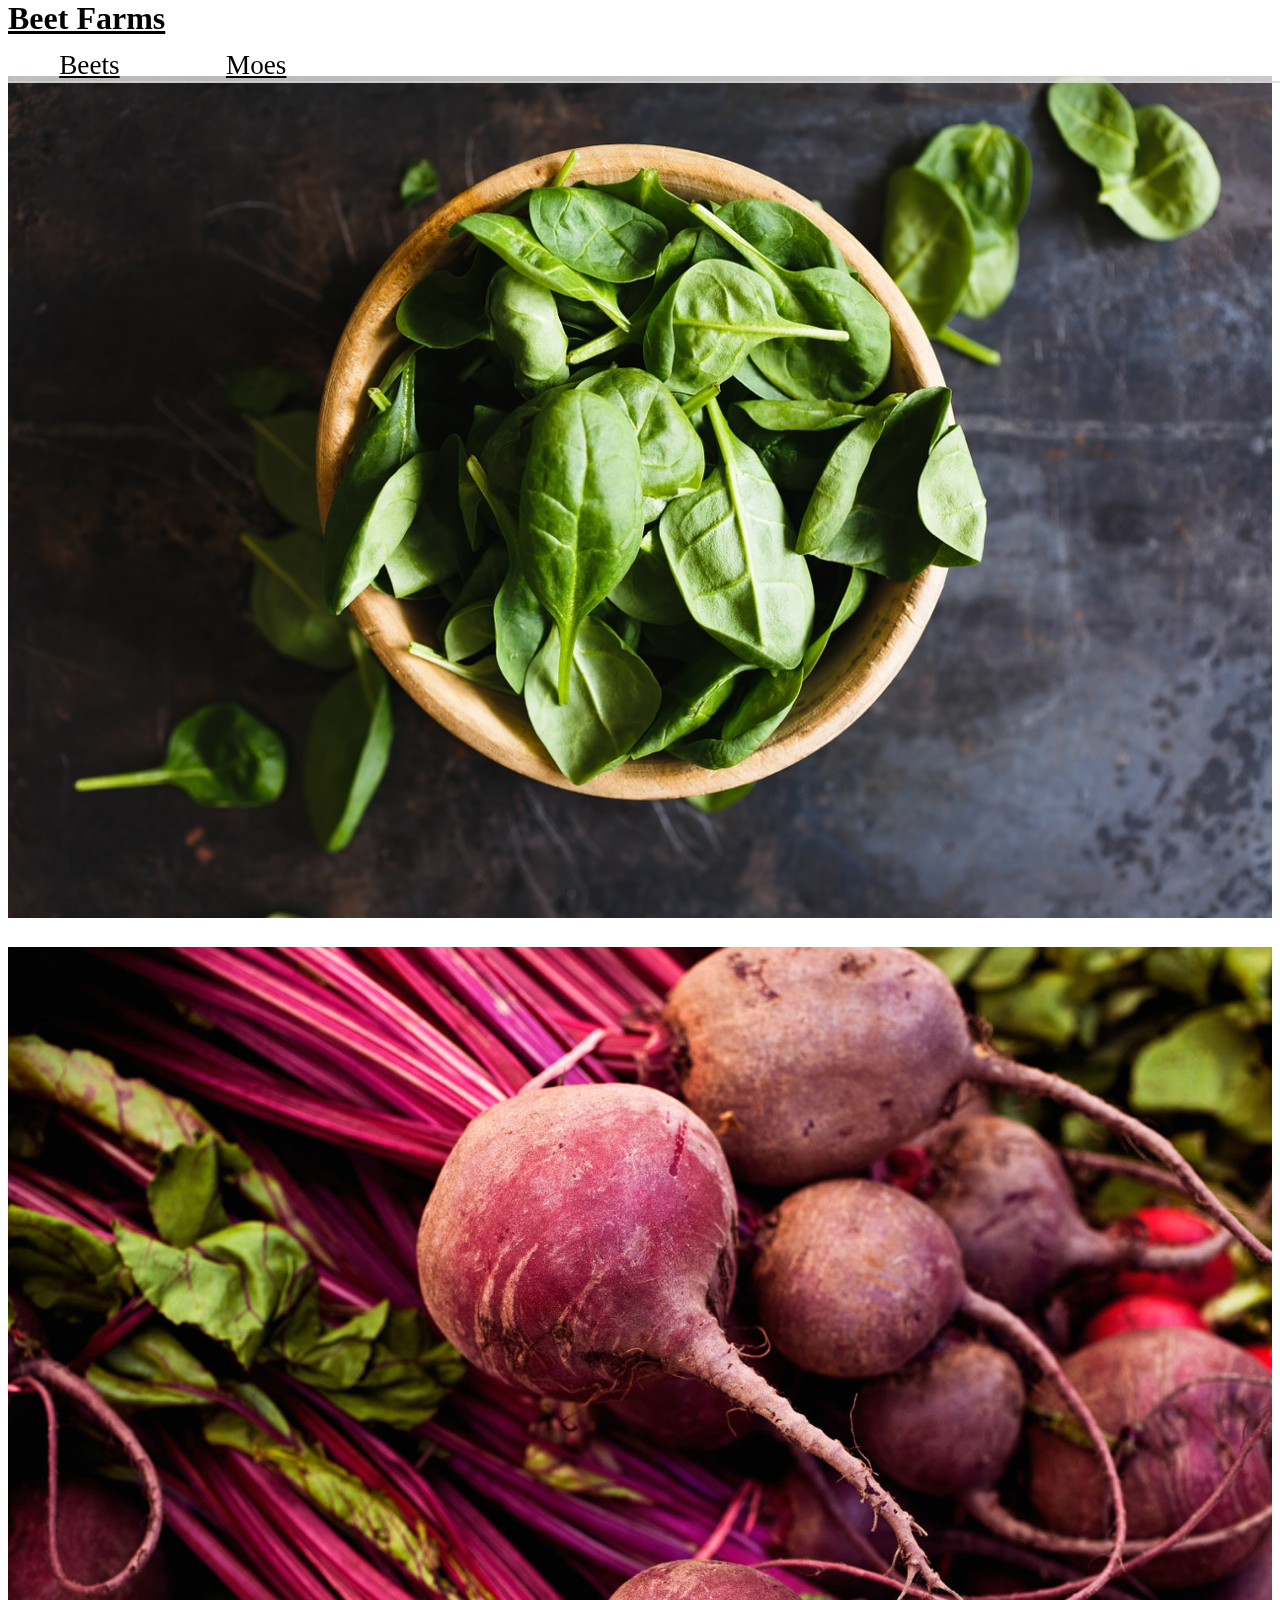
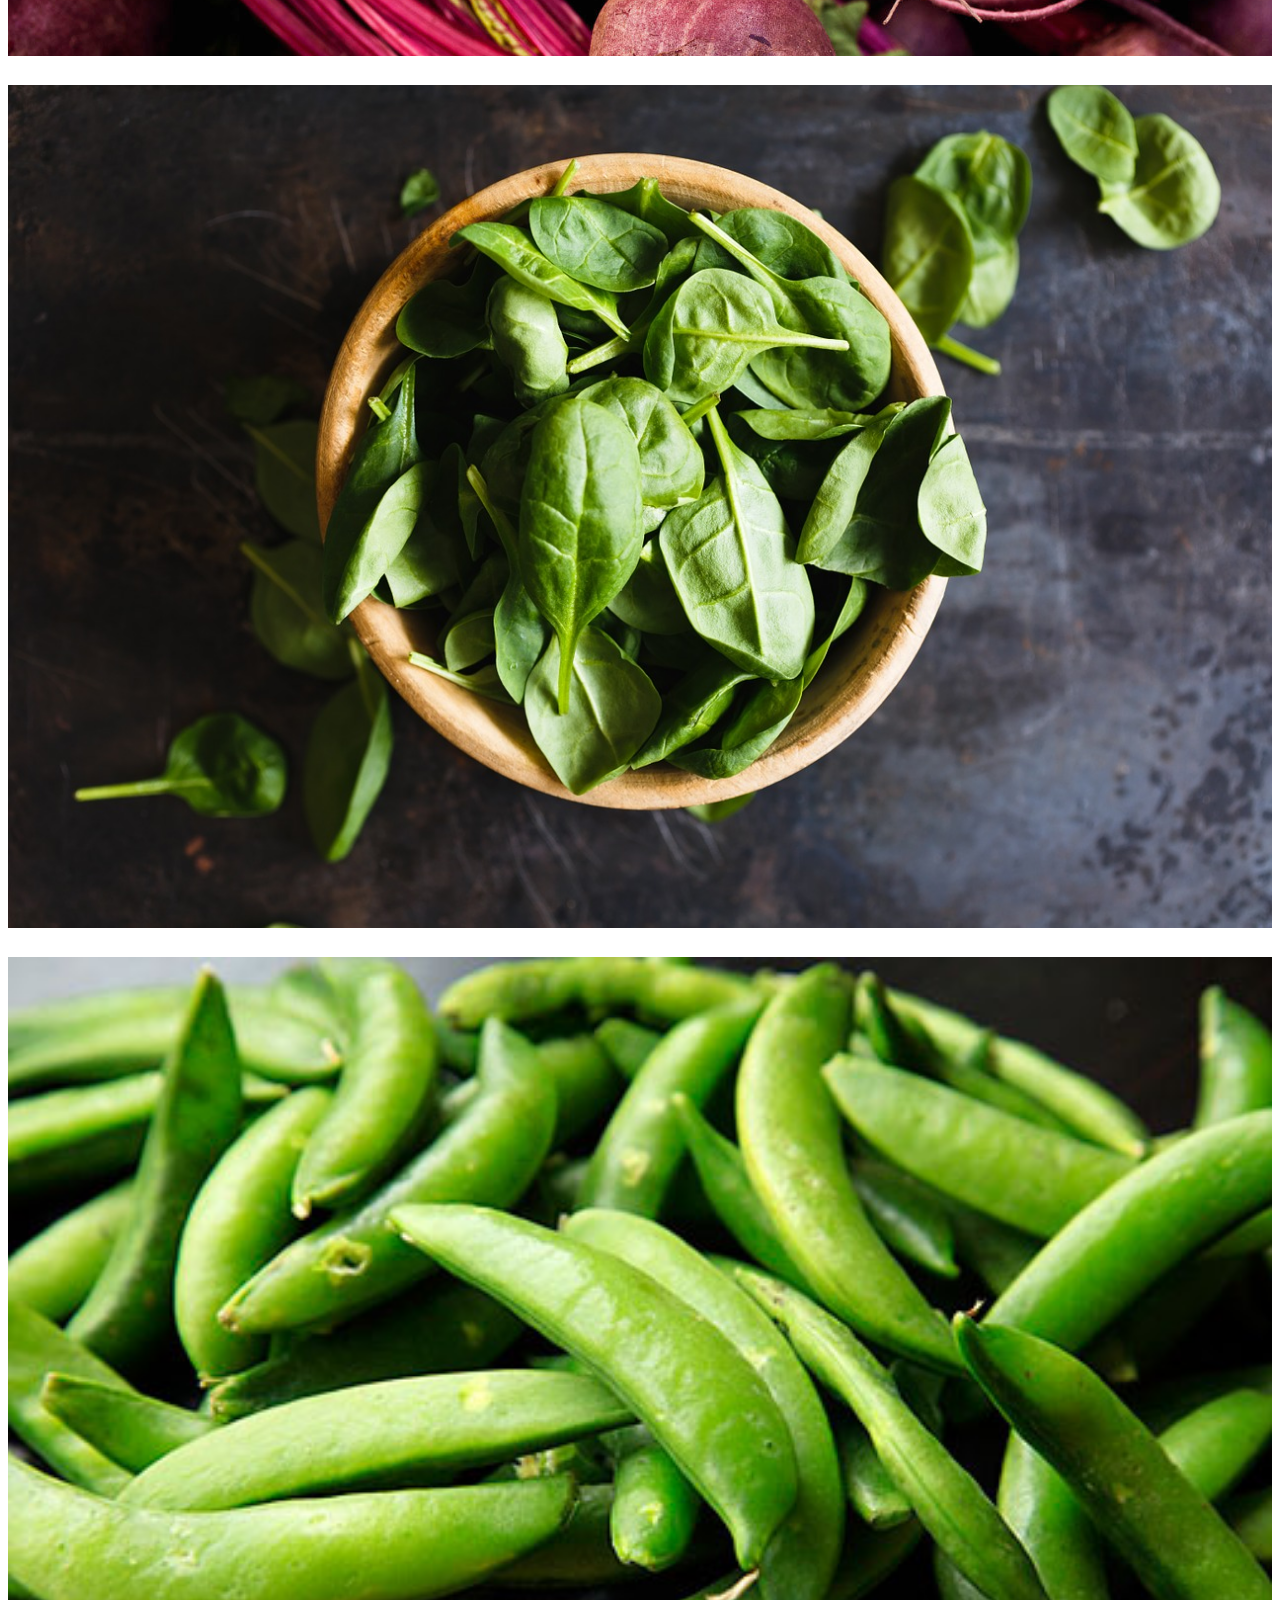
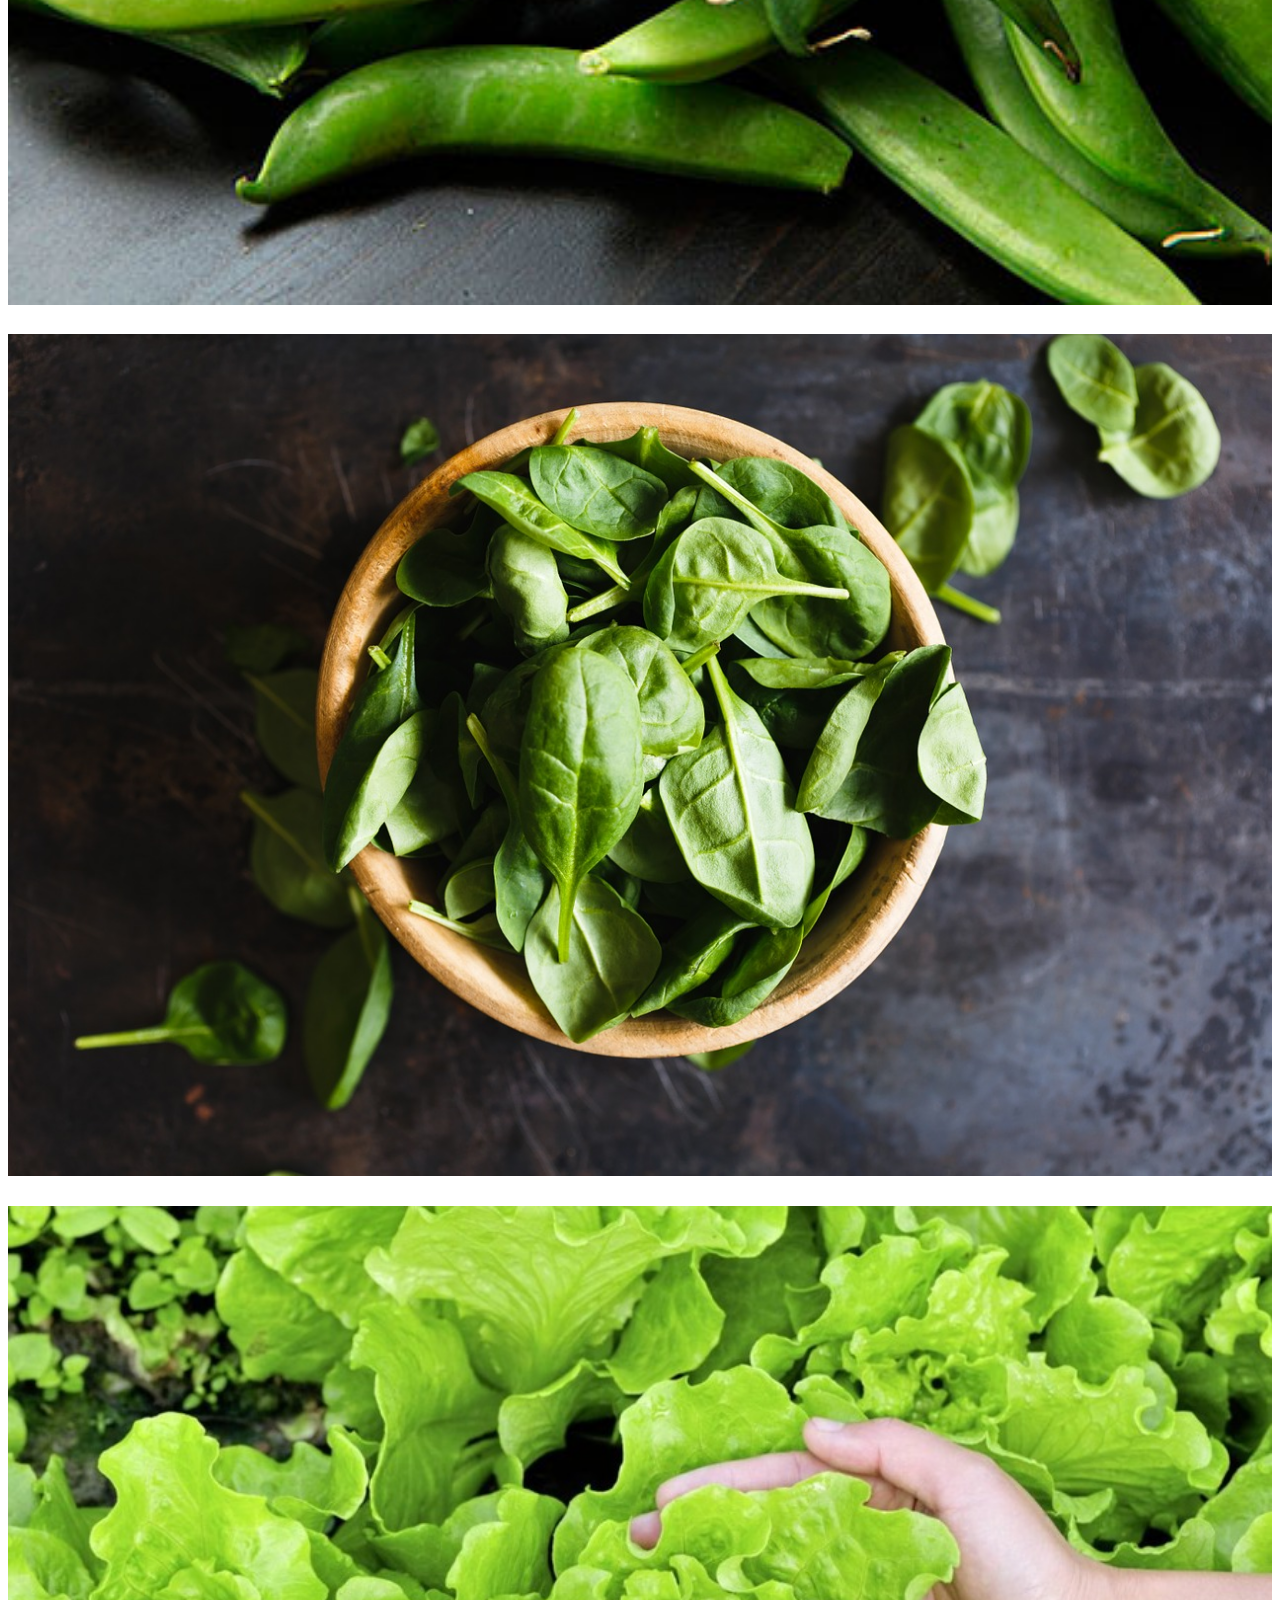
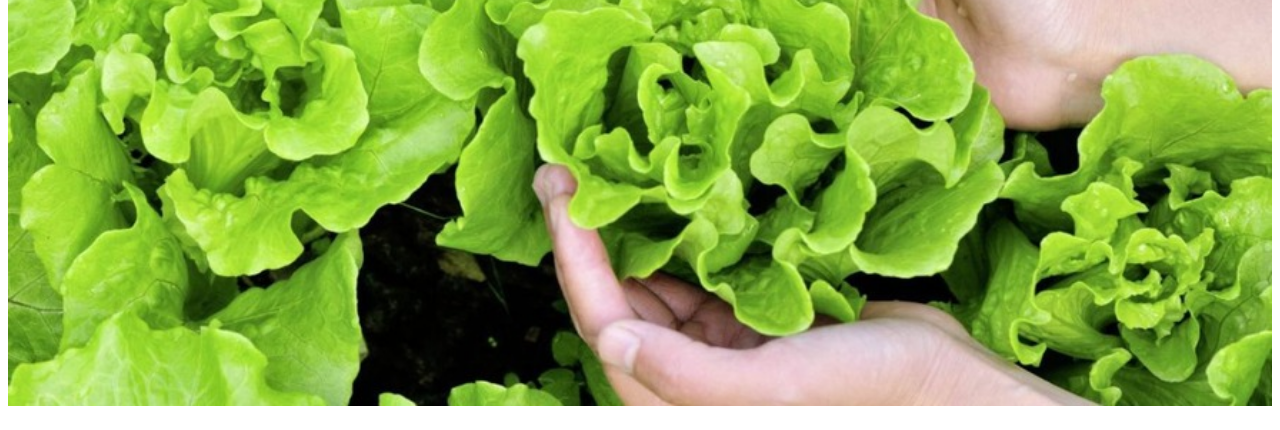
<file: bs-layout-site/index.html>
<!DOCTYPE html>
<html>
  <head>
    <link rel="stylesheet" type="text/css" href="css/main.css">
    <meta name="viewport" content="width=device-width, initial-scale=1">
    <meta charset="utf-8">
    <link rel="stylesheet" href="https://maxcdn.bootstrapcdn.com/bootstrap/4.0.0-beta.2/css/bootstrap.min.css" integrity="sha384-PsH8R72JQ3SOdhVi3uxftmaW6Vc51MKb0q5P2rRUpPvrszuE4W1povHYgTpBfshb" crossorigin="anonymous">

  </head>
  <body>
    <div class="container-fluid">
      <header class="row align-items-center"  id="main-nav">
        <h1 class="col-sm col-md-9 col-lg-10"><a href="#">Beet Farms</a></h1>
        <nav class="col-sm col-md-3 col-lg-2">
          <a href="#">Beets</a>
          <a href="#">Moes</a>
        </nav>
      </header> <!--End of main header-->
      <main class="row" id="main-content">
        <section class="col-sm-12 col-md-6 offset-md-6">
          <img src="imgs/top-view-plant.jpg" alt="some veggie photo" class="img-fluid">
        </section>
        <section class="col-sm-12 col-md-6">
          <img src="imgs/top-view-beets.jpg" alt="some veggie photo" class="img-fluid">
        </section>
        <section class="col-sm-12 col-md-6 offset-md-6">
          <img src="imgs/top-view-plant.jpg" alt="some veggie photo" class="img-fluid">
        </section>
        <section class="col-sm-12 col-md-6">
          <img src="imgs/top-view-peas.jpg" alt="some veggie photo" class="img-fluid">
        </section>
        <section class="col-sm-12 col-md-6 offset-md-6">
          <img src="imgs/top-view-plant.jpg" alt="some veggie photo" class="img-fluid">
        </section>
        <section class="col-sm-12 col-md-6">
          <img src="imgs/top-view-lettuce.jpg" alt="some veggie photo" class="img-fluid">
        </section>
      </main>  <!--End of main content-->
      <footer>
      </footer>
    </div> <!--End of main div container-->
  </body>
</html>
</file>
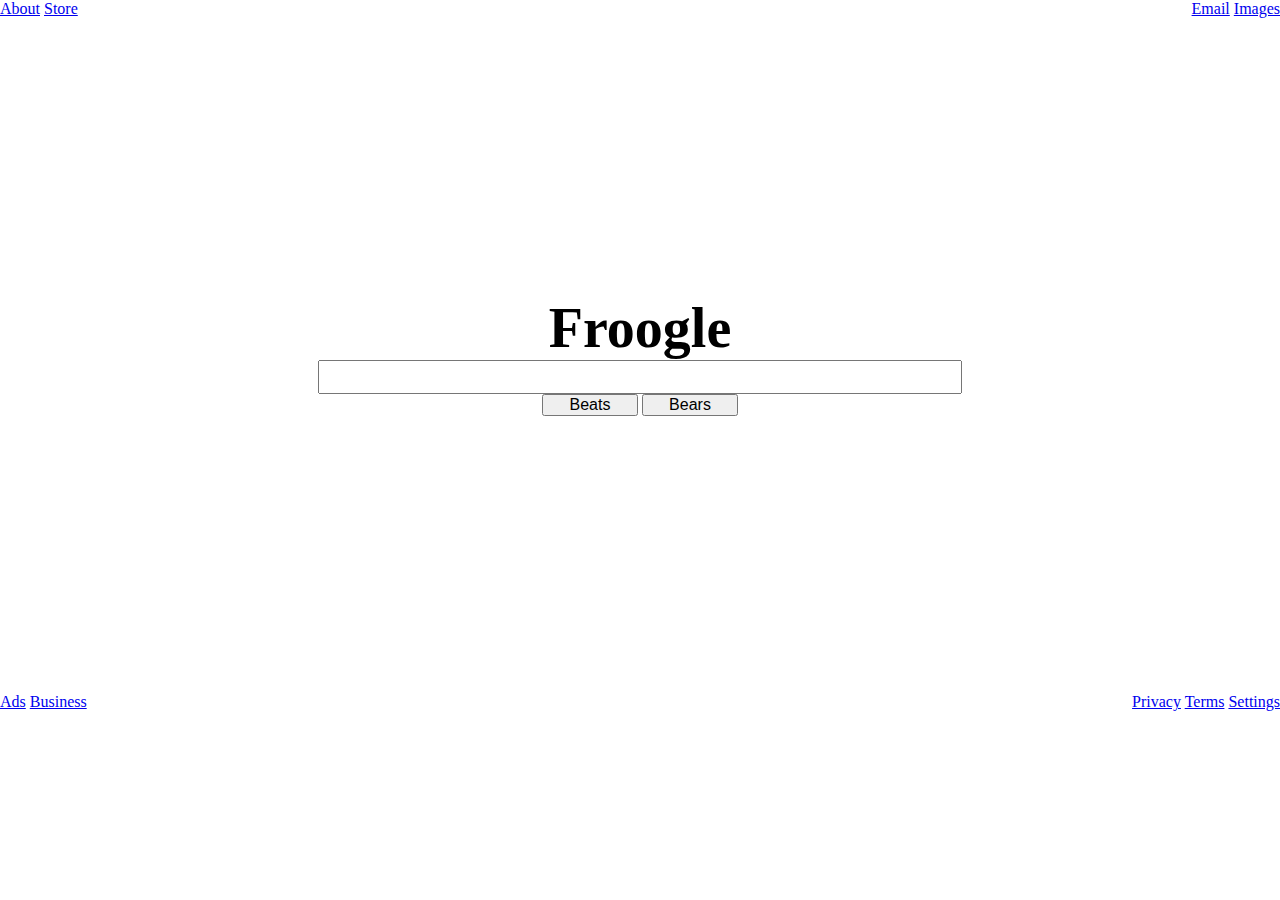
<file: css-grid-froogle/index.html>
<!DOCTYPE html>
<html>
  <head>
    <meta name="viewport" content="width=device-width, initial-scale=1">
    <meta charset="utf-8">
    <link rel="stylesheet" type="text/css" href="css/reset.css">
    <link rel="stylesheet" type="text/css" href="css/main.css">
  </head>
  <body>
    <div id="container">
      <header id="item-1">
        <nav>
          <a href="#">About</a>
          <a href="#">Store</a>
        </nav>
        <aside>
          <a href="#">Email</a>
          <a href="#">Images</a>
          <div id="fb-img"></div>
        </aside>
      </header>
      <main id="item-2">
        <h1>Froogle</h1>
        <input type="text">
        <form>
          <input type="button" value="Beats">
          <input type="button" value="Bears">
        </form>
      </main>
      <footer id="item-3">
        <section id="footer-l">
          <a href="#">Ads</a>
          <a href="#">Business</a>
        </section>
        <section id="footer-r">
          <a href="#">Privacy</a>
          <a href="#">Terms</a>
          <a href="#">Settings</a>
        </section>
      </footer>
    </div>
  </body>
</html>
</file>
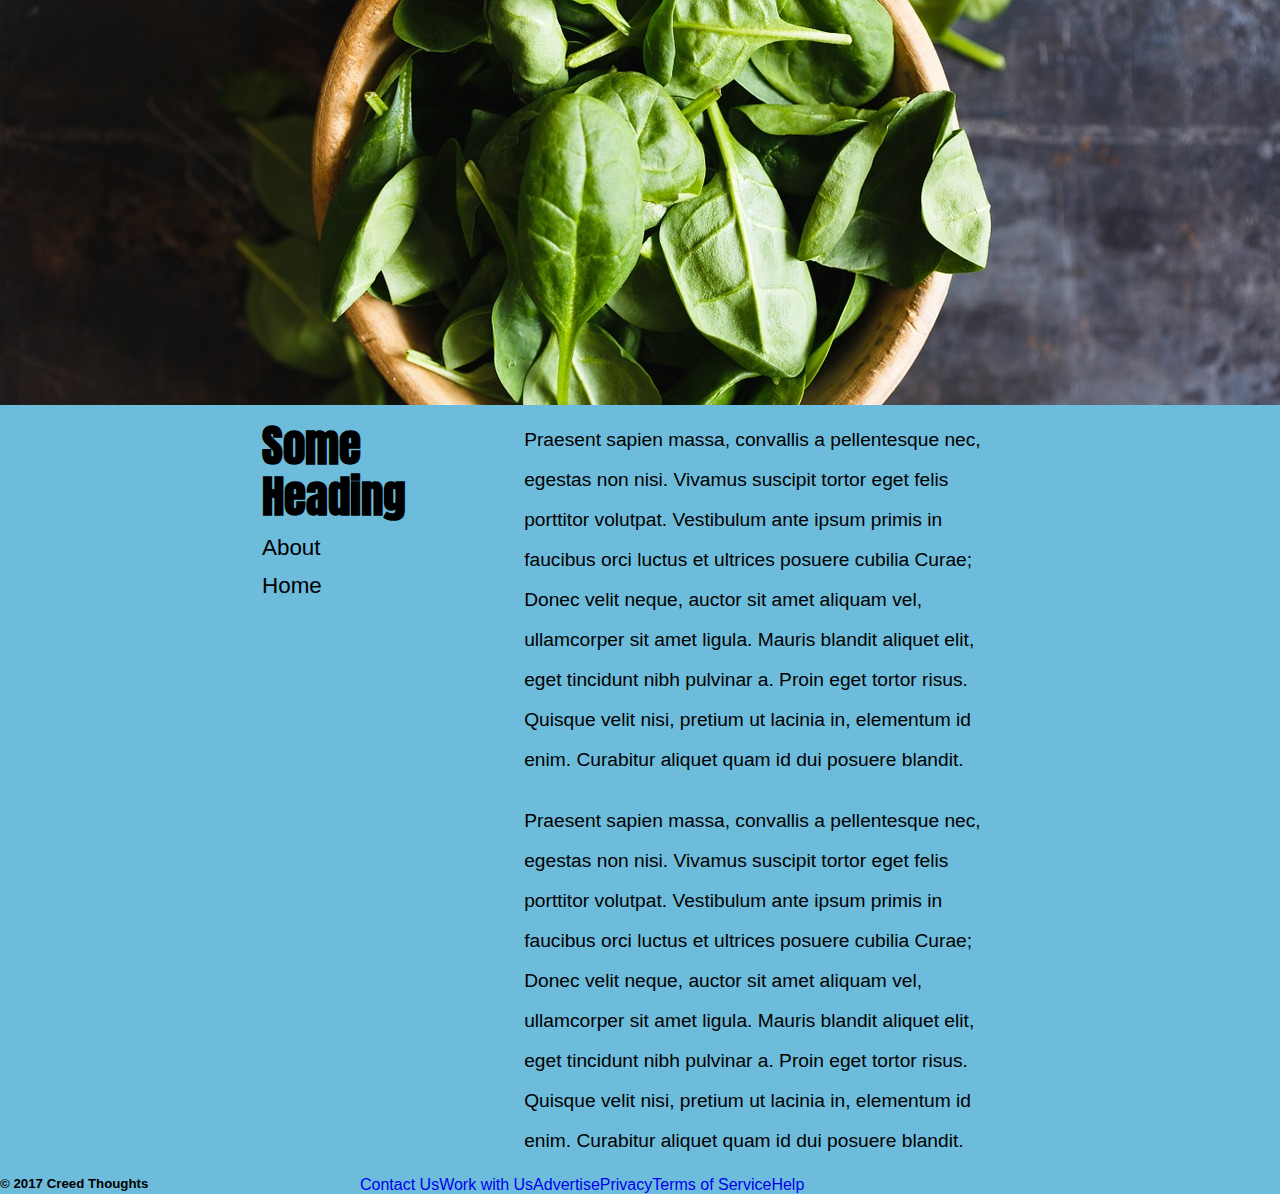
<file: css-grid-layout/index.html>
<!DOCTYPE html>
<html>
  <head>
    <title>CSS Grid Layout</title>
    <link rel="stylesheet" type="text/css" href="css/reset.css">
    <link rel="stylesheet" type="text/css" href="css/main.css">
    <meta charset="utf-8">
    <meta name="viewport" content="width=device-width, initial-scale=1">
    <link href="https://fonts.googleapis.com/css?family=Anton" rel="stylesheet">
  </head>
  <body>
    <div id="container">
      <header id="main-header">
        <h1>Some Heading</h1>
        <nav>
          <a href="#">About</a>
          <a href="#">Home</a>
        </nav>
      </header>
      <div id="hero-img"></div>
      <main id="main-content">
        <p>Praesent sapien massa, convallis a pellentesque nec, egestas non nisi. Vivamus suscipit tortor eget felis porttitor volutpat. Vestibulum ante ipsum primis in faucibus orci luctus et ultrices posuere cubilia Curae; Donec velit neque, auctor sit amet aliquam vel, ullamcorper sit amet ligula. Mauris blandit aliquet elit, eget tincidunt nibh pulvinar a. Proin eget tortor risus. Quisque velit nisi, pretium ut lacinia in, elementum id enim. Curabitur aliquet quam id dui posuere blandit.</p>
        <p>Praesent sapien massa, convallis a pellentesque nec, egestas non nisi. Vivamus suscipit tortor eget felis porttitor volutpat. Vestibulum ante ipsum primis in faucibus orci luctus et ultrices posuere cubilia Curae; Donec velit neque, auctor sit amet aliquam vel, ullamcorper sit amet ligula. Mauris blandit aliquet elit, eget tincidunt nibh pulvinar a. Proin eget tortor risus. Quisque velit nisi, pretium ut lacinia in, elementum id enim. Curabitur aliquet quam id dui posuere blandit.</p>
      </main>
      <footer id="footer">
        <h5 id="footer-title">&copy; 2017 Creed Thoughts</h5>
        <ul id="footer-list">
          <li><a href="#">Contact Us</a></li>
          <li><a href="#">Work with Us</a></li>
          <li><a href="#">Advertise</a></li>
          <li><a href="#">Privacy</a></li>
          <li><a href="#">Terms of Service</a></li>
          <li><a href="#">Help</a></li>
        </ul>
      </footer>
    </div>
  </body>
</html>
</file>
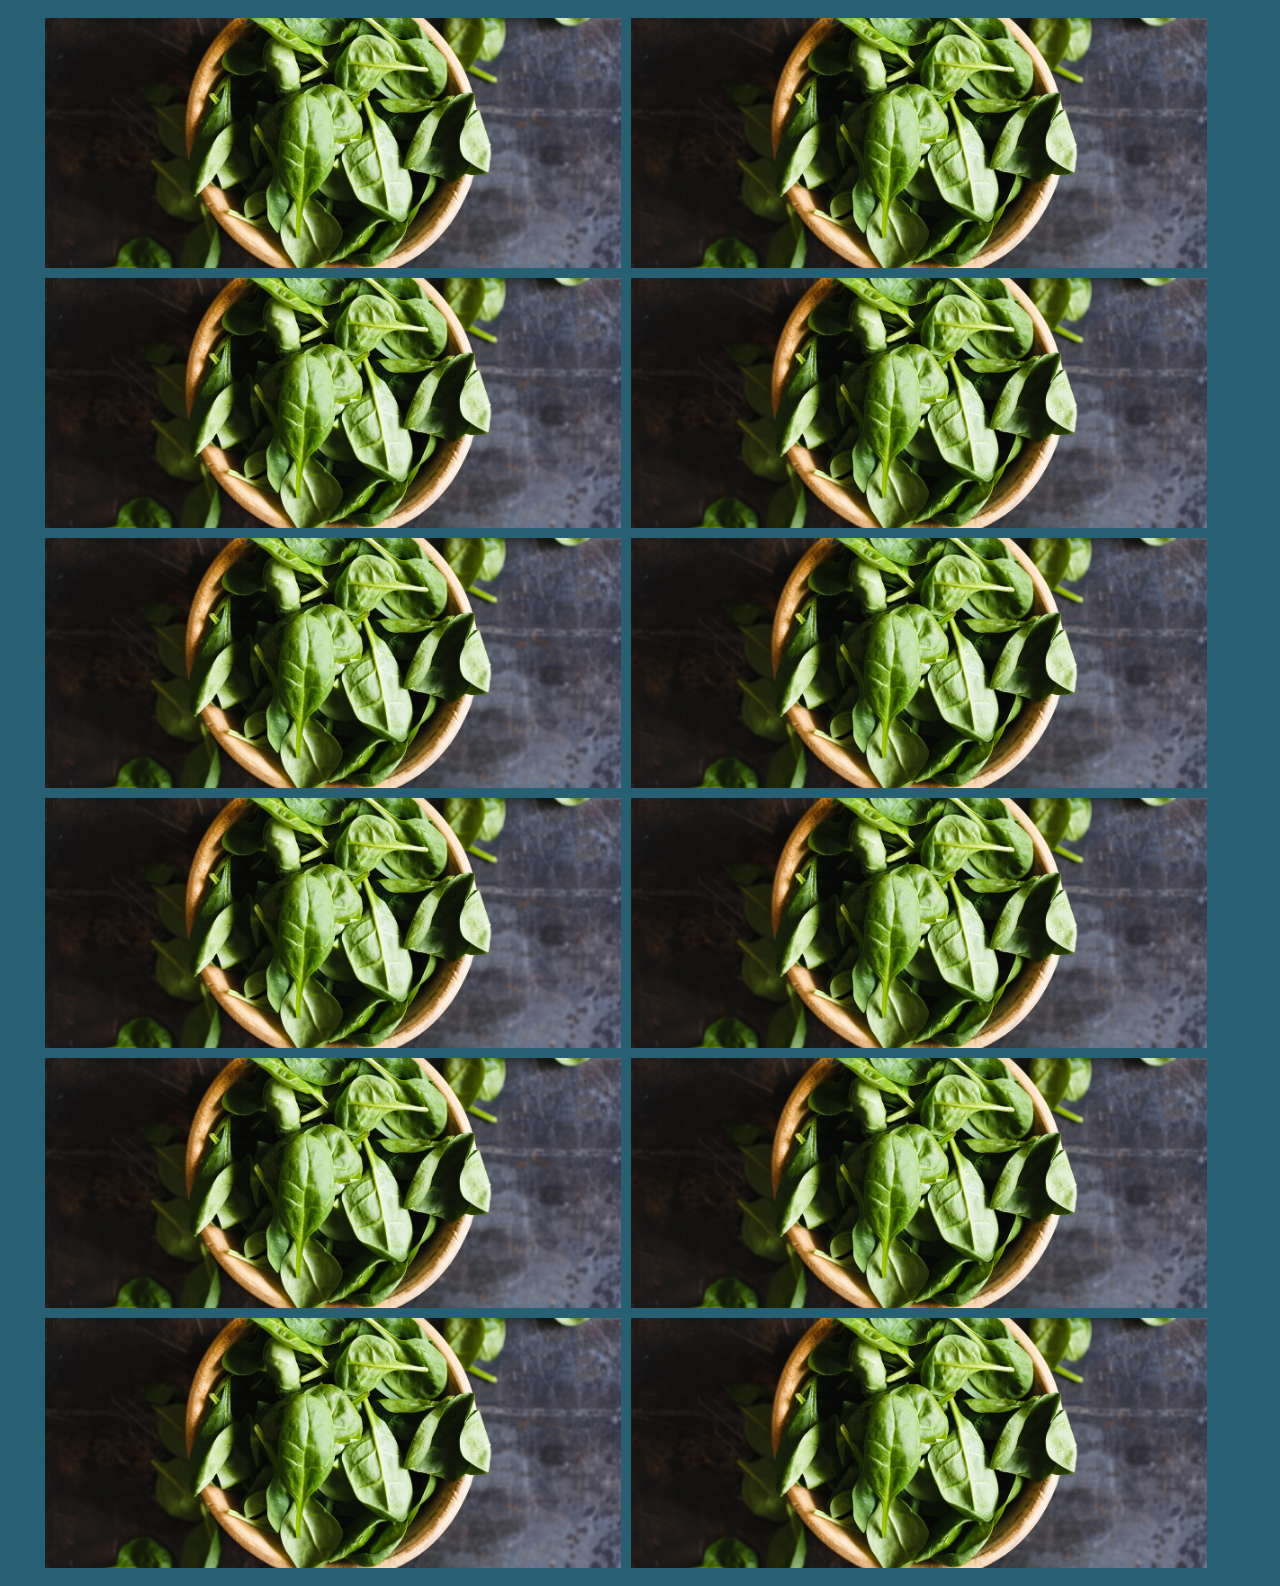
<file: image-gallery/index.html>
<!DOCTYPE html>
<html>
  <head>
    <link rel="stylesheet" type="text/css" href="css/reset.css">
    <link rel="stylesheet" type="text/css" href="css/main.css">
    <meta name="viewport" content="width=device-width, initial-scale=1">
  </head>
  <meta charset="utf-8">
  <body>
    <div id="main-container">
      <div class="box">
        <div class="inner-box"></div>
      </div>
      <div class="box">
        <div class="inner-box"></div>
      </div>
      <div class="box">
        <div class="inner-box"></div>
      </div>
      <div class="box">
        <div class="inner-box"></div>
      </div>
      <div class="box">
        <div class="inner-box"></div>
      </div>
      <div class="box">
        <div class="inner-box"></div>
      </div>
      <div class="box">
        <div class="inner-box"></div>
      </div>
      <div class="box">
        <div class="inner-box"></div>
      </div>
      <div class="box">
        <div class="inner-box"></div>
      </div>
      <div class="box">
        <div class="inner-box"></div>
      </div>
      <div class="box">
        <div class="inner-box"></div>
      </div>
      <div class="box">
        <div class="inner-box"></div>
      </div>
    </div>
  </body>
</html>
</file>
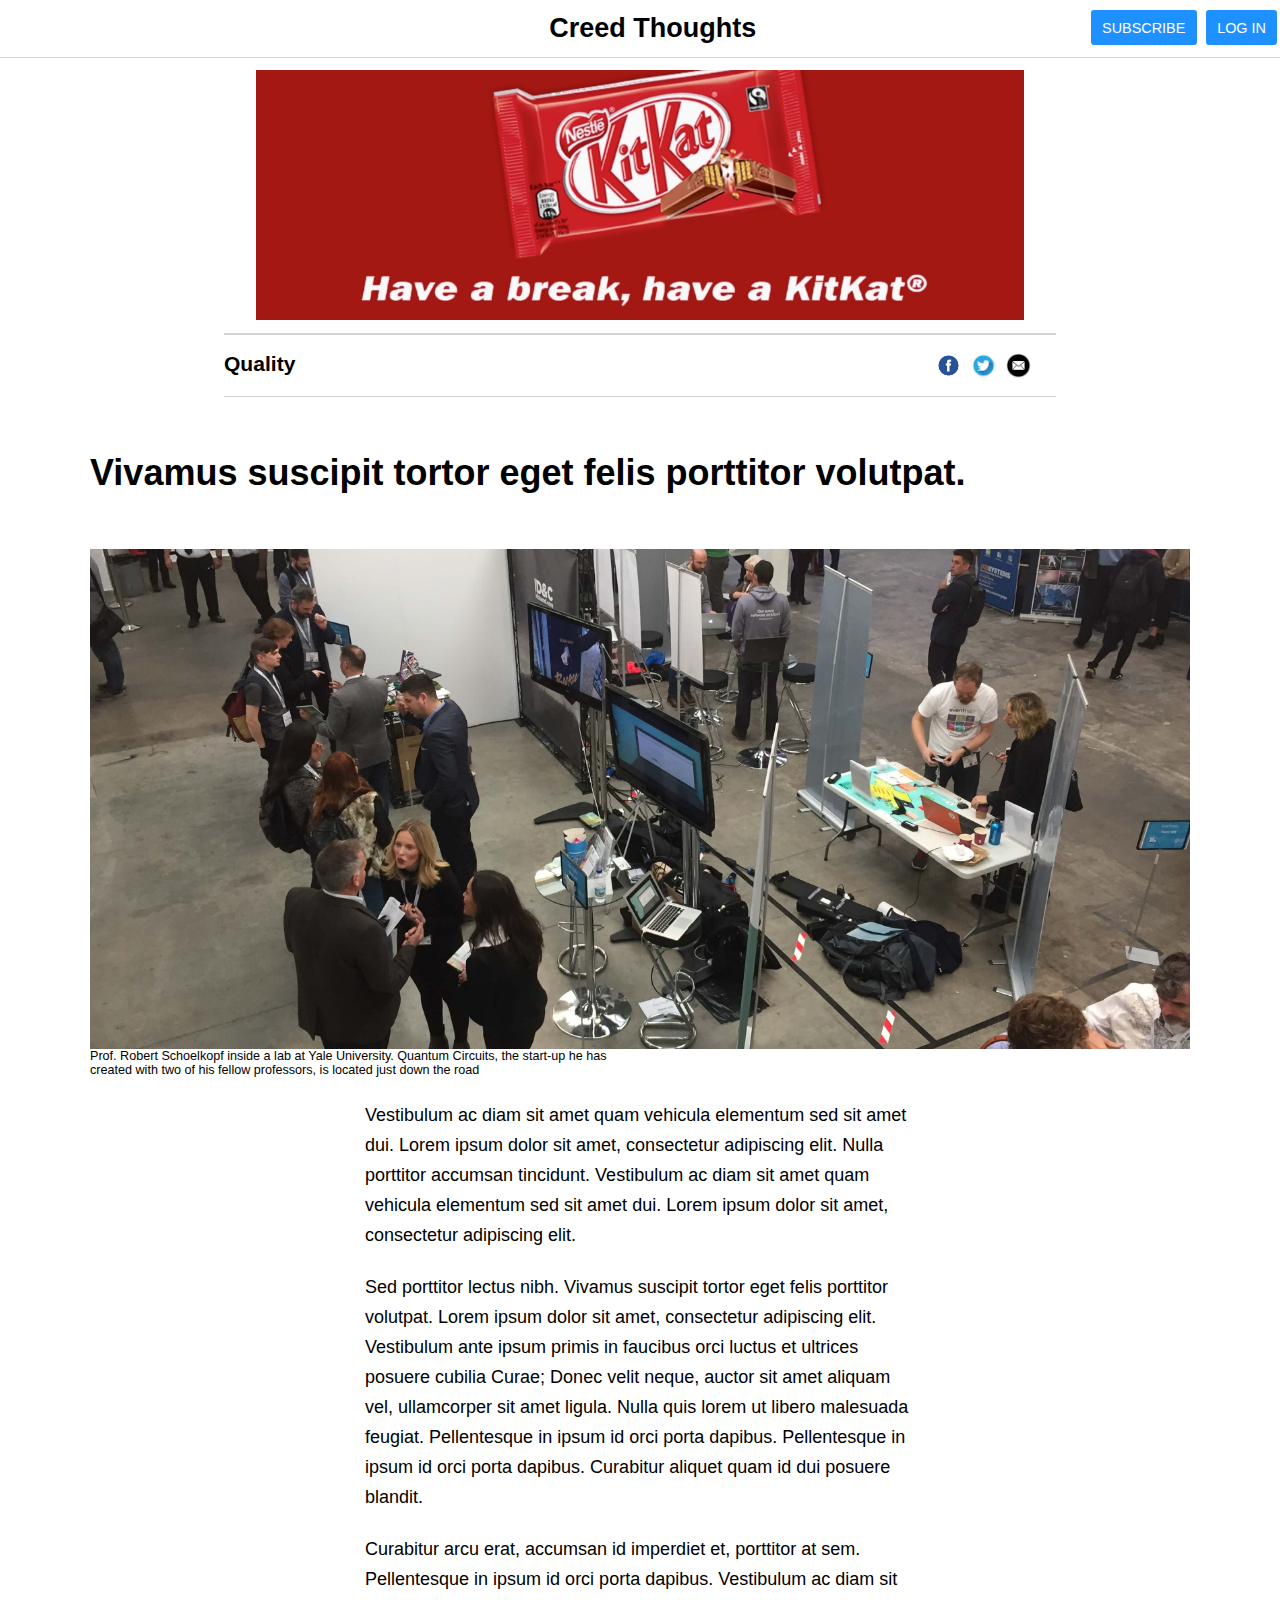
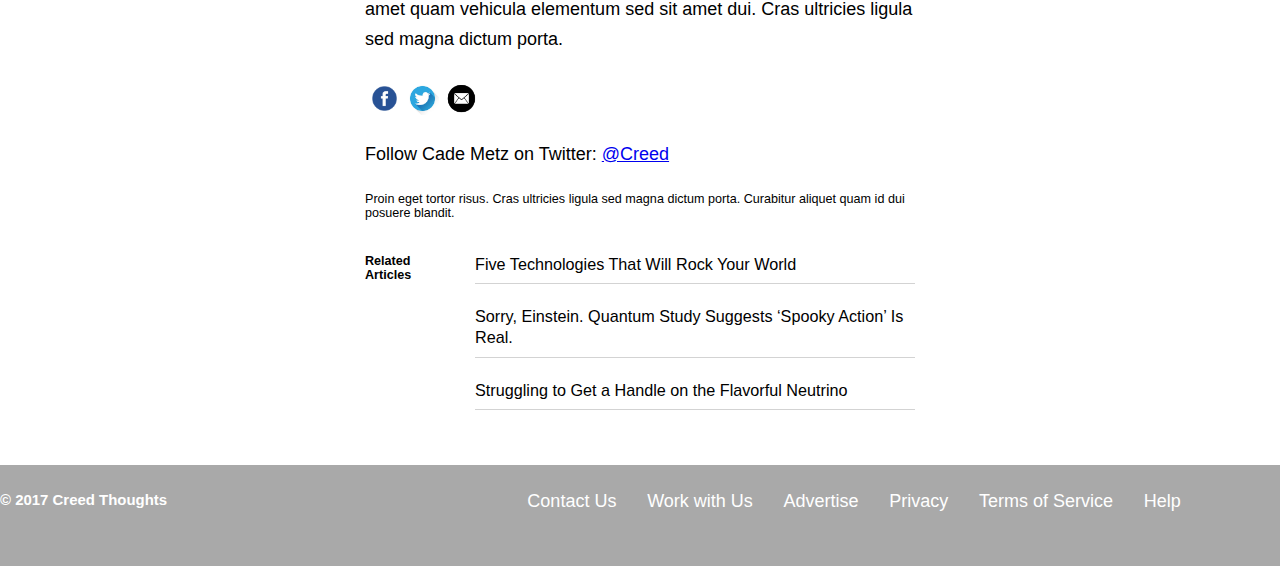
<file: news-article/index.html>
<!DOCTYPE html>
<html>
  <head>
    <link rel="stylesheet" type="text/css" href="css/reset.css">
    <link rel="stylesheet" type="text/css" href="css/main.css">
    <meta name="viewport" content="width=device-widith, initial-scale=1">
  </head>
  <meta charset="utf-8">
  <body>
    <div id="main-container">
      <header>
        <section id="main-header">
          <h2 id="header-title">Creed Thoughts</h2>
          <nav id="header-nav">
            <a href="http://www.github.com">Subscribe</a>
            <a href="http://www.nycda.com">Log In</a>
          </nav>
        </section>
        <section id="top-ad">
          <div id="ad-img"></div>
        </section>
        <section id="sub-header">
          <h3 id="sub-header-title">Quality</h3>
          <ul id="sub-header-social">
            <li><a href="http://www.facebook.com"><div class="fb-img"></div></a></li>
            <li><a href="http://www.twitter.com"><div class="tw-img"></div></a></li>
            <li><a href="http://www.gmail.com"><div class="em-img"></div></a></li>
          </ul>
        </section>
      </header> <!-- End of Header -->
      <main>
        <section id="main-content">
          <article>
            <h1 id="article-title">Vivamus suscipit tortor eget felis porttitor volutpat.</h1>
            <div id="article-img"></div>
            <h5 id="by-line">Prof. Robert Schoelkopf inside a lab at Yale University. Quantum Circuits, the start-up he has created with two of his fellow professors, is located just down the road</h5>
            <p id="article-content">Vestibulum ac diam sit amet quam vehicula elementum sed sit amet dui. Lorem ipsum dolor sit amet, consectetur adipiscing elit. Nulla porttitor accumsan tincidunt. Vestibulum ac diam sit amet quam vehicula elementum sed sit amet dui. Lorem ipsum dolor sit amet, consectetur adipiscing elit.</p>
            <p id="article-content">Sed porttitor lectus nibh. Vivamus suscipit tortor eget felis porttitor volutpat. Lorem ipsum dolor sit amet, consectetur adipiscing elit. Vestibulum ante ipsum primis in faucibus orci luctus et ultrices posuere cubilia Curae; Donec velit neque, auctor sit amet aliquam vel, ullamcorper sit amet ligula. Nulla quis lorem ut libero malesuada feugiat. Pellentesque in ipsum id orci porta dapibus. Pellentesque in ipsum id orci porta dapibus. Curabitur aliquet quam id dui posuere blandit.</p>
            <p id="article-content">Curabitur arcu erat, accumsan id imperdiet et, porttitor at sem. Pellentesque in ipsum id orci porta dapibus. Vestibulum ac diam sit amet quam vehicula elementum sed sit amet dui. Cras ultricies ligula sed magna dictum porta.</p>
          </article>
        </section>
        <section id="extra-content">
          <div id="writer-info">
            <ul id="writer-social">
              <li><a href="http://www.facebook.com"><div class="fb-img"></div></a></li>
              <li><a href="http://www.twitter.com"><div class="tw-img"></div></a></li>
              <li><a href="http://www.gmail.com"><div class="em-img"></div></a></li>
            </ul>
            <h4 id="writer-title">Follow Cade Metz on Twitter:
              <a href="https://twitter.com/theoffice_creed?lang=en" target="_blank">
                @Creed
              </a>
            </h4>
            <p id="writer-content">Proin eget tortor risus. Cras ultricies ligula sed magna dictum porta. Curabitur aliquet quam id dui posuere blandit.</p>
          </div>
          <div id="related-articles">
            <h4 id="related-title">Related Articles</h4>
            <ul id="related-list">
              <li>
                <a href="https://www.nytimes.com/2017/11/13/business/dealbook/five-technologies-that-will-rock-your-world.html?action=click&module=RelatedCoverage&pgtype=Article&region=Footer&contentCollection=Related">
                  Five Technologies That Will Rock Your World
                </a>
              </li>
              <li>
                <a href="https://www.nytimes.com/2015/10/22/science/quantum-theory-experiment-said-to-prove-spooky-interactions.html?action=click&module=RelatedCoverage&pgtype=Article&region=Footer&contentCollection=Related">
                  Sorry, Einstein. Quantum Study Suggests ‘Spooky Action’ Is Real.
                </a>
              </li>
              <li>
                <a href="https://www.nytimes.com/2015/10/20/science/struggling-to-get-a-handle-on-the-flavorful-neutrino.html?action=click&module=RelatedCoverage&pgtype=Article&region=Footer&contentCollection=Related">
                  Struggling to Get a Handle on the Flavorful Neutrino
                </a>
              </li>
            </ul>
          </div>
        </section>
      </main> <!-- End of Main -->
      <footer>
        <section id="main-footer">
            <h5>&copy; 2017 Creed Thoughts</h5>
            <ul id="footer-list">
              <li><a href="#">Contact Us</a></li>
              <li><a href="#">Work with Us</a></li>
              <li><a href="#">Advertise</a></li>
              <li><a href="#">Privacy</a></li>
              <li><a href="#">Terms of Service</a></li>
              <li><a href="#">Help</a></li>
            </ul>
        </section>
      </footer> <!-- End of Footer -->
    </div>
  </body>
</html>
</file>
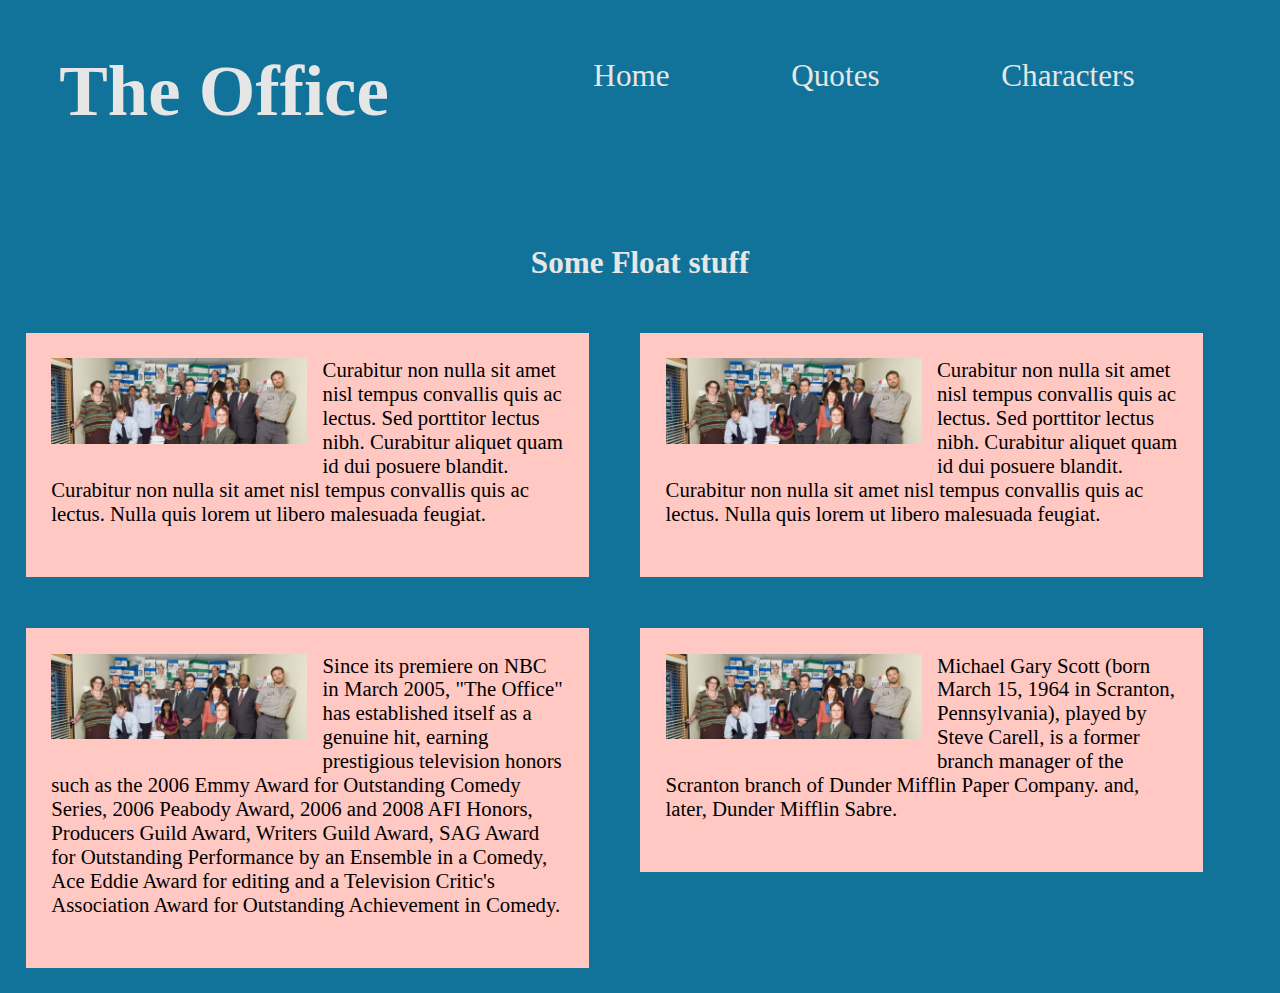
<file: office-dummy-site/index.html>
<!DOCTYPE html>
<html>
  <head>
    <link rel="stylesheet" type="text/css" href="css/main.css">
    <link rel="stylesheet" type="text/css" href="css/reset.css">
    <meta name="viewport" content="width=device-width, initial-scale=1">
  </head>
  <meta charset = "utf-8">
  <body>
  <header class="header-sec">
    <h1 class="main-head">The Office</h1>
    <nav class="main-nav">
      <a href="">Home</a>
      <a href="">Quotes</a>
      <a href="">Characters</a>
    </nav>
  </header>
  <main class="main-sec">
    <h2 class="float-head">Some Float stuff</h2>
    <article class="float-sec">
      <img class="float-img" src="img/the-office.jpeg" alt="The cast of The Office"/>
      <p class="float-txt">Curabitur non nulla sit amet nisl tempus convallis quis ac lectus. Sed porttitor lectus nibh. Curabitur aliquet quam id dui posuere blandit. Curabitur non nulla sit amet nisl tempus convallis quis ac lectus. Nulla quis lorem ut libero malesuada feugiat.</p>
    </article>
    <article class="float-sec">
      <img class="float-img" src="img/the-office.jpeg" alt="The cast of The Office"/>
      <p class="float-txt">Curabitur non nulla sit amet nisl tempus convallis quis ac lectus. Sed porttitor lectus nibh. Curabitur aliquet quam id dui posuere blandit. Curabitur non nulla sit amet nisl tempus convallis quis ac lectus. Nulla quis lorem ut libero malesuada feugiat.</p>
    </article>
    <article class="float-sec">
      <img class="float-img" src="img/the-office.jpeg" alt="The case of The Office"/>
      <p class="float-txt">Since its premiere on NBC in March 2005, "The Office" has established itself as a genuine hit, earning prestigious television honors such as the 2006 Emmy Award for Outstanding Comedy Series, 2006 Peabody Award, 2006 and 2008 AFI Honors, Producers Guild Award, Writers Guild Award, SAG Award for Outstanding Performance by an Ensemble in a Comedy, Ace Eddie Award for editing and a Television Critic's Association Award for Outstanding Achievement in Comedy.</p>
    </article>
    <article class="float-sec">
      <img class="float-img" src="img/the-office.jpeg" alt="The case of The Office"/>
      <p class="float-txt">Michael Gary Scott (born March 15, 1964 in Scranton, Pennsylvania), played by Steve Carell, is a former branch manager of the Scranton branch of Dunder Mifflin Paper Company. and, later, Dunder Mifflin Sabre.</p>
    </article>
  </main>
  </body>
</html>
</file>
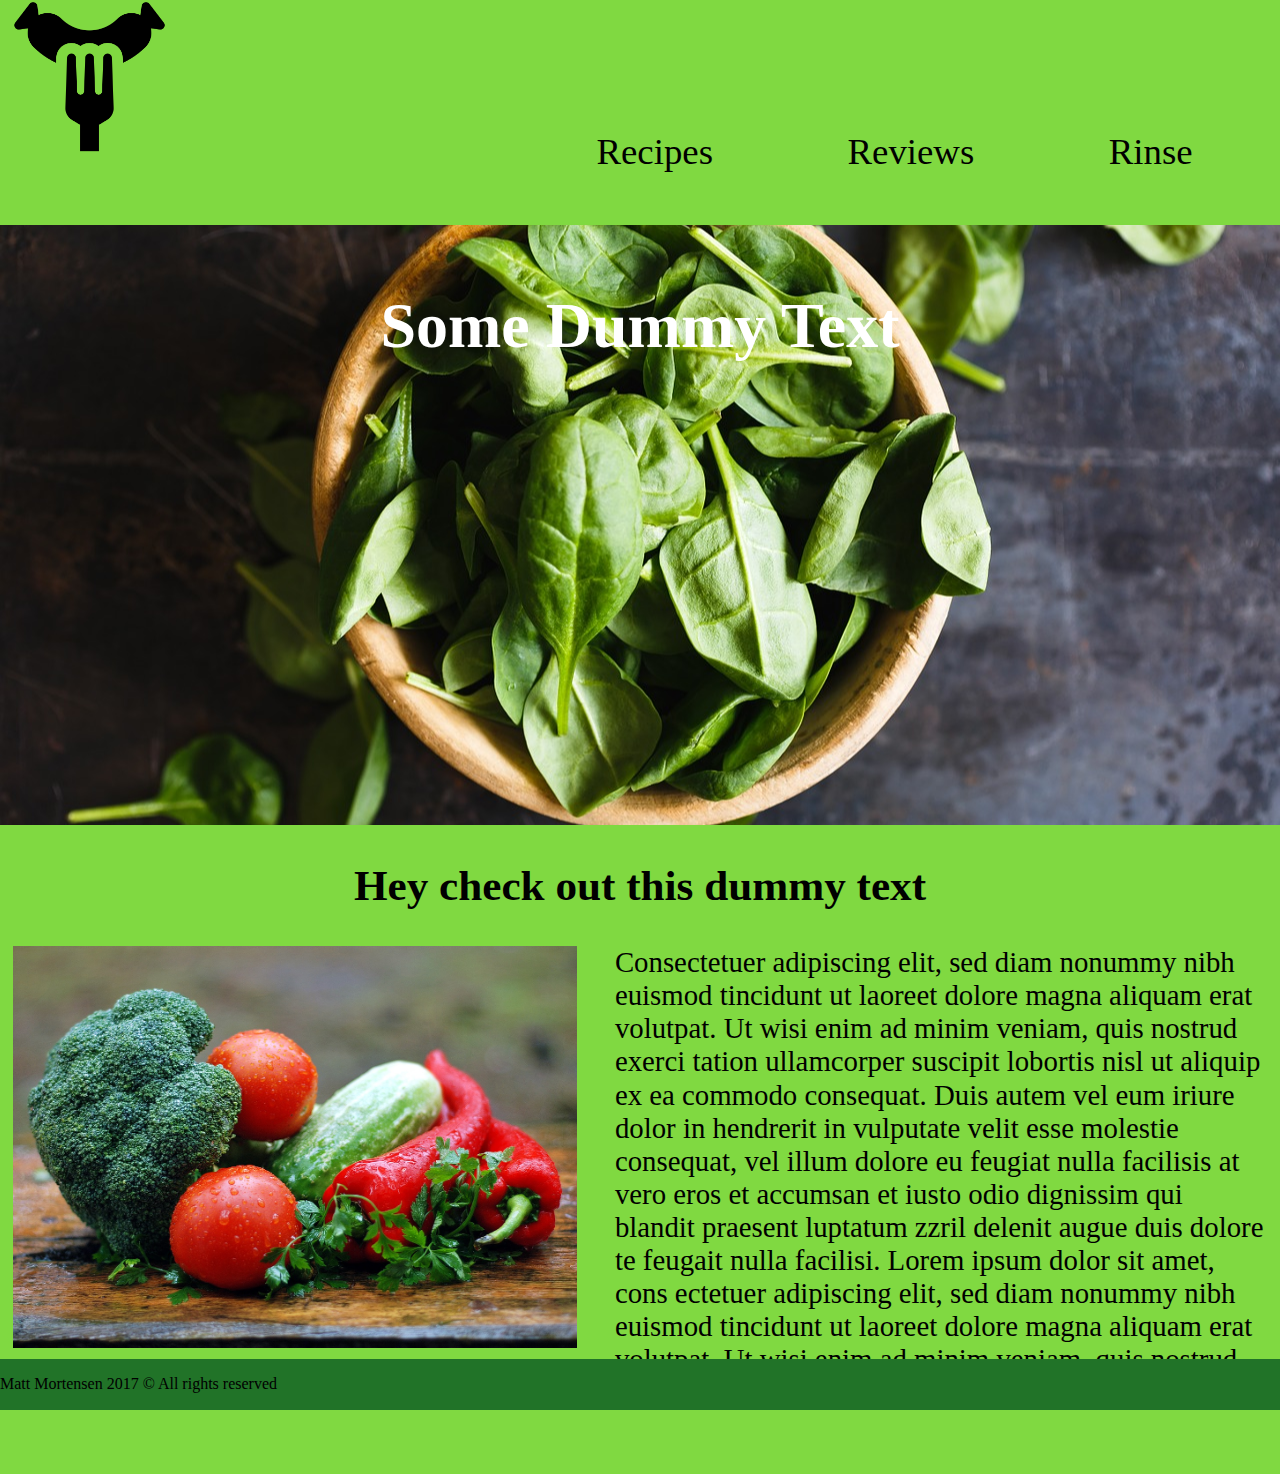
<file: responsive-veggieFood-site/index.html>
<!DOCTYPE html>
<html>
  <head>
    <link rel="stylesheet" type="text/css" href="css/reset.css" />
    <link rel="stylesheet" type="text/css" href="css/main.css" />
    <meta name="viewpot" content="width=device-width, initial-scale=1">
  </head>
  <body id="main-container">
      <header id="main-header">
        <figure id="logo">
          <img src="imgs/logo.png" alt="ForkCo-logo" />
        </figure>
        <nav id="main-nav">
          <a href="">Recipes</a>
          <a href="">Reviews</a>
          <a href="">Rinse</a>
        </nav>
      </header>
      <main id="main-content">
        <section id="hero-section">
          <h1 id="hero-title">Some Dummy Text</h1>
        </section>
        <article id="sm-section">
          <h2 id="sm-title">Hey check out this dummy text</h2>
          <figure id="sm-img">
            <img src="imgs/group-veggies.jpg" alt="group of veggies" />
          </figure>
          <p id="sm-txt">Consectetuer adipiscing elit, sed diam nonummy nibh euismod tincidunt ut laoreet dolore magna aliquam erat volutpat. Ut wisi enim ad minim veniam, quis nostrud exerci tation ullamcorper suscipit lobortis nisl ut aliquip ex ea commodo consequat. Duis autem vel eum iriure dolor in hendrerit in vulputate velit esse molestie consequat, vel illum dolore eu feugiat nulla facilisis at vero eros et accumsan et iusto odio dignissim qui blandit praesent luptatum zzril delenit augue duis dolore te feugait nulla facilisi. Lorem ipsum dolor sit amet, cons ectetuer adipiscing elit, sed diam nonummy nibh euismod tincidunt ut laoreet dolore magna aliquam erat volutpat. Ut wisi enim ad minim veniam, quis nostrud exerci tation ullamcorper suscipit lobortis nisl ut aliquip ex ea commodo consequat.</p>
        </article>
      </main>
    <footer>
      <p id="footer-txt">Matt Mortensen 2017 &copy; All rights reserved</p>
  </footer>
  </body>
</html>
</file>
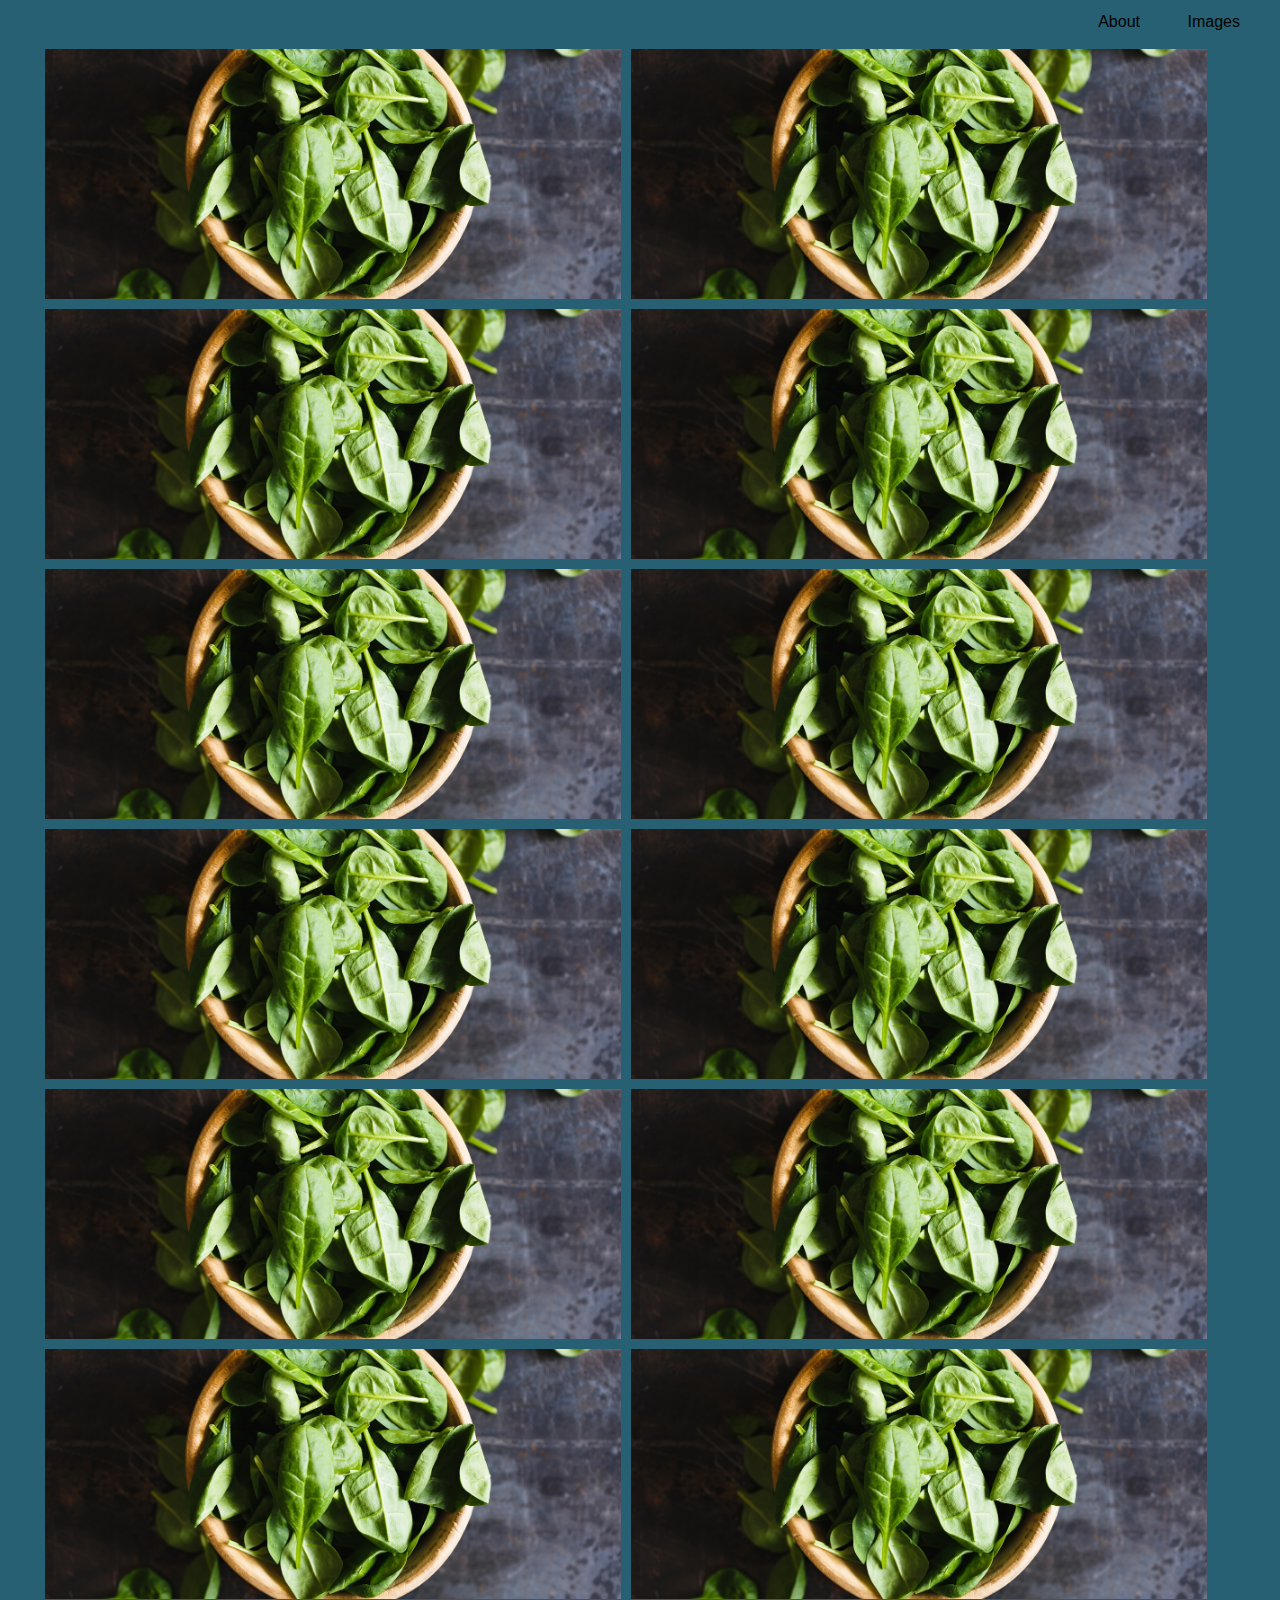
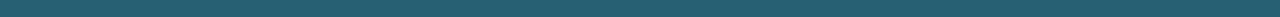
<file: image-gallery/images.html>
<!--
Old image layout, first made as a layout exercise. If you need the updated file go to portfolio/images.html
-->

<!DOCTYPE html>
<html id="images">
  <head>
    <link rel="stylesheet" type="text/css" href="css/reset.css">
    <link rel="stylesheet" type="text/css" href="css/images.css">
    <meta name="viewport" content="width=device-width, initial-scale=1">
  </head>
  <meta charset="utf-8">
  <body>
    <header class="main-container">
      <nav id="main-nav">
        <a href="portfolio/about.html" target="_blank">About</a>
        <a href="#images" target="_blank">Images</a>
      </nav>
    </header>
    <section class="main-container">
      <div class="box">
        <div class="inner-box"></div>
      </div>
      <div class="box">
        <div class="inner-box"></div>
      </div>
      <div class="box">
        <div class="inner-box"></div>
      </div>
      <div class="box">
        <div class="inner-box"></div>
      </div>
      <div class="box">
        <div class="inner-box"></div>
      </div>
      <div class="box">
        <div class="inner-box"></div>
      </div>
      <div class="box">
        <div class="inner-box"></div>
      </div>
      <div class="box">
        <div class="inner-box"></div>
      </div>
      <div class="box">
        <div class="inner-box"></div>
      </div>
      <div class="box">
        <div class="inner-box"></div>
      </div>
      <div class="box">
        <div class="inner-box"></div>
      </div>
      <div class="box">
        <div class="inner-box"></div>
      </div>
    </section>
  </body>
</html>
</file>
<file: bs-layout-site/css/main.css>
/*
  The only thing I could really create using pure CSS
*/
#main-nav {
  padding: 0;
  position: fixed;
  top: 0;
  width: 100%;
  z-index: 99;
  background-color: rgba(255, 255, 255, 0.7);
  border-bottom: 2px solid rgba(211, 211, 211, 0.6);
}

/*
 A lot of the styles are changing minor issues. Everything else is done with BS
*/
#main-nav h1 {
  margin: 0;
  padding-bottom: 1%;
}

#main-nav a {
  color: #000;
}

#main-nav nav a {
  margin: 0 4%;
  font-size: 1.7em;
}

.row section {
  padding: 1% 0;
}

#main-content {
  margin-top: 5%;
}

#main-content section img {
  width: 100%;
}
</file>
<file: css-grid-froogle/css/main.css>
a,
h1,
div,
nav,
body,
form,
main,
aside,
input,
footer,
header,
section {
  margin: 0;
  padding: 0;
}

#container {
  display: grid;
  /*5 Columns, 5 Rows*/
  grid-template-columns: repeat(5, [col] 1fr);
  grid-template-rows: [row] auto repeat(6, [row] 100px) 75px [row];
}

#item-1 {
  grid-column: col / span 6;
  display: grid;
  grid-template-columns: repeat(2, 2fr);
  grid-template-rows: auto;
}

#item-1 aside {
  justify-self: end;
}

#item-2 {
  grid-column: col / span 5;
  grid-row: row 2 / span 7;
  align-self: center;
}

#item-2 h1 {
  font-size: 3.5em;
  text-align: center;
}

#item-2 input[type="text"] {
  margin: 0 auto;
  display: block;
  width: 50%;
  height: 30px;
}

#item-2 form {
  width: 50%;
  margin: 0 auto;
  text-align: center;
}

#item-2 form input {
  display: block;
  width: 100%;
}

#item-3 {
  grid-column: col / span 6;
  grid-row: row 8;
  align-self: end;
  display: grid;
  grid-template-columns: repeat(2, 2fr);
  grid-template-rows: auto;
}

#footer-r {
  justify-self: end;
}

@media all and (min-width:630px) {
  #item-2 form {
    width: 50%;
  }

  #item-2 form input {
    display: inline-block;
    width: 15%;
  }
}
</file>
<file: css-grid-layout/css/main.css>
body {
  font-size: 16px;
  font-family: arial;
  background-color: #6DBCDB;
}

div, header, h1, h5, nav, ul, li, a, main, footer, p {
  margin: 0;
}

#container {
  display: grid;
  grid-template-columns: [main-start] 1fr [center-start] 1fr [col] 1fr 1fr [center-end] 1fr [main-end];
  /*grid-template-rows: minmax(100px, auto);*/
  grid-template-rows: [header-start] 200px 200px [header-end] auto auto;
  grid-auto-rows: auto;
  grid-gap: 5px;
}

#main-header,
#hero-img,
#main-content,
#footer {
  grid-column: main-start / main-end;
}

#main-header {
  margin: 0 2%;
}

#main-header h1,
#main-header nav {
  margin: 4% 0;
}

#main-header h1 {
  font-family: "Anton", sans-serif;
  font-size: 2.8em;
}

#main-header nav a {
  display: block;
  margin: 5% 0;
  text-decoration: none;
  color: #000;
  font-size: 1.4em;
}

#hero-img {
  background-color: pink;
  background-image: url('../imgs/top-view-plant.jpg');
  background-size: 100%;
  background-position: center;
  background-repeat: no-repeat;
}

#main-content p {
  font-size: 1.2em;
  line-height: 40px;
  padding: 2%;
}

#red-box {
  background-color: Crimson;
}

#footer {
  display: grid;
  grid-template-columns: repeat(4, 1fr);
}

#footer-title,
#footer-list {
  margin: 0;
}

#footer-list {
  grid-column: 2/5;
}

#footer-list li {
  list-style-type: none;
}

#footer-list li a {
  text-decoration: none;
  float: left;
}


@media all and (min-width:650px) {
  #hero-img {
    grid-row: header-start / header-end;
  }

  #main-header {
    grid-column: center-start / col;
  }

  #main-content {
    grid-column: col / center-end;
  }
}
</file>
<file: image-gallery/css/main.css>
body {
  font-family: arial;
  background-color: #276073;
}

#main-container {
  max-width: 1200px;
  margin: 1% auto;
  text-align: center;
  /*overflow: auto;*/
}

#main-container::after {
  clear:both;
  content:"";
  visibility: hidden;
  height: 0;
  display: block;
}

.box {
  float: left;
  width: 99%;
  height: 250px;
  margin: 2px;
  border: 10px solid #DECCE8;
  box-sizing: border-box;
}

.inner-box {
  background-image: url('../imgs/top-view-plant.jpg');
  background-size: cover;
  background-repeat: no-repeat;
  background-position: center;
  height: 100%;
  width: 100%;
  margin: 0 auto;
}

@media (min-width:600px) {
  .box {
    width: 48%;
    margin: 5px;
  }
}

@media (min-width:1100px) {
  .box {
    border:none;
    width: 48%;
  }
}

@media all and (min-width: 1330px) {
  .box {
    width: 24%;
  }

  /*.box:nth-child(3) {
    clear: left;
  }

  .box:nth-child(1),
  .box:nth-child(2) {
    width: 99%;
  }*/
}
</file>
<file: news-article/css/main.css>
h5,
h4,
ul,
p {
  margin: 0;
  padding: 0
}

#main-container {
  margin: 0;
  font-size: 18px;
  font-family: arial;
  color: #000;
}

#main-container h2 {
  margin: 0 0 1% 17%;
  /*margin: 0;*/
}

#main-header,
#top-ad,
#sub-header {
  margin: 1% 0;
}

#main-header {
  text-align: center;
  border-bottom: 1px solid lightgrey;
  /*overflow: auto;*/
}

#main-header::after {
  clear:both;
  display: block;
  height: 0;
  content:"";
  visibility: hidden;
}

#header-title {
  display: inline-block;
}

#header-nav {
  float: right;
  width: 15%;
  margin: 0.3% 0 0 0;
}

#header-nav a {
  margin: 0 1%;
  padding: 5% 6%;
  background-color: dodgerblue;
  border-radius: 3px;
  text-decoration: none;
  color: #fff;
  font-size: 0.8em;
  text-transform: uppercase;
}

#top-ad {
  height: 250px;
  width: 60%;
  margin-left: auto;
  margin-right: auto;
}

#ad-img {
  background-image: url('../imgs/kit-kat-ad.jpg');
  background-size: 100%;
  background-position: center;
  background-repeat: no-repeat;
  height: 100%;
}

#sub-header {
  max-width: 65%;
  margin: 0 auto;
  border-top: 2px solid lightgrey;
  border-bottom: 1px solid lightgrey;
  /*overflow: auto;*/
}

#sub-header::after {
  clear:both;
  display: block;
  height: 0;
  content:"";
  visibility: hidden;
}

#sub-header-title,
#sub-header-social {
  margin: 2% 0;
}

#sub-header-title {
  float: left;
}

#sub-header-social {
  width: 15%;
  padding: 0;
  float: right;
}

#sub-header-social li {
  float: left;
  width: 22%;
  height: 28px;
  margin: 0 3%;
  list-style-type: none;
}

.fb-img {
  background-image: url('../imgs/fb-logo.png');
  background-size: 100%;
  background-position: center;
  background-repeat: no-repeat;
  height: 100%;
}

.tw-img {
  background-image: url('../imgs/tw-logo.jpg');
  background-size: 100%;
  background-position: center;
  background-repeat: no-repeat;
  height: 100%;
}

.em-img {
  background-image: url('../imgs/em-logo.png');
  background-size: 100%;
  background-position: center;
  background-repeat: no-repeat;
  height: 100%;
}


#main-content,
#extra-content {
  max-width: 1100px;
  margin: 0 auto;
}

#article-title{
  font-size: 2em;
  display: inline-block;
  margin: 5% 0;
}

#article-img {
  background-image: url('../imgs/news-event.jpg');
  background-size: 100%;
  background-position: center;
  background-repeat: no-repeat;
  height: 500px;
}

#by-line,
#article-content {
  text-align: left;
}

#article-content {
  max-width: 50%;
  margin: 2% auto;
  line-height: 30px;
}

#by-line {
  margin: 0;
  font-size: 0.7em;
  font-weight: 100;
  width: 50%;
}

#writer-info,
#related-articles {
  width: 50%;
  margin: 0 auto 3% auto;
}

#writer-social,
#writer-title,
#writer-content {
  margin: 5% 0;
}

#writer-social {
  padding: 0;
}

#writer-social::after {
  clear: both;
  content: "";
  height: 0;
  display: block;
  visibility: hidden;
}

#writer-social li {
  float: left;
  width: 6%;
  height: 35px;
  margin: 0 0.5%;
  list-style-type: none;
}

#writer-title,
#writer-content {
  font-weight: 100;
  text-align: left;
}

#writer-content {
  font-size: 0.7em;
}

#related-articles::after {
  clear: both;
  display: block;
  height: 0;
  content: "";
  visibility: hidden;
}

#related-title {
  width: 15%;
  float: left;
  font-size: 0.7em;
  /*display: inline-block;*/
}

#related-list {
  width: 80%;
  float: right;
  /*display: inline-block;*/
}

#related-list li {
  list-style-type: none;
  margin: 0 0 5% 0;
  padding: 0 0 2% 0;
  border-bottom: 1px solid lightgrey;
}

#related-list li a {
  text-decoration: none;
  color: #000;
  font-size: 0.9em;
  font-weight: 200;
}

#main-footer {
  max-width: 100%;
  margin: 0 auto;
  padding: 2% 0;
  height: 50px;
  background-color: darkgrey;
}

#main-footer::after {
  clear: both;
  height: 0;
  display: block;
  content: "";
  visibility: hidden;
}

#main-footer h5 {
  float: left;
  color: #fff;
}

#footer-list {
  float: right;
  width: 60%;
}

#footer-list::after {
  clear: both;
  height: 0;
  content: "";
  display: block;
  visibility: hidden;

}

#footer-list li {
  float: left;
  list-style: none;
  margin: 0 2%;
}

#footer-list li a {
  text-decoration: none;
  color: #fff;
}
</file>
<file: office-dummy-site/css/main.css>
body {
  background-color: #117399;
}

.header-sec,
.main-sec {
  text-align: center;
  font-size: 2em;
  margin: 0 0 5%;
  width: auto;
}

.main-head,
.float-head,
.main-nav a {
  color: #e6e6e6;
}

.main-nav a {
  display: block;
  margin: 5% 0;
  font-size: 1.5em;
  text-decoration: none;
}

.float-sec {
  background-color: #FFC8C2;
  padding: 2%;
  margin: 2%;
}

.float-img {
  width: 100%;
  padding: 0 0 3%;
}

.float-txt {
  margin: 0 0 5%;
}

@media (min-width: 650px) {
  .main-nav a {
    display: inline;
    margin: 5%;
  }
}


@media (min-width: 1200px) {
  .header-sec,
  .main-sec {
    font-size: 1.3em;
  }

  .main-head {
    font-size: 3.5em;
    text-align: left;
    display: inline-block;
  }

  .main-nav {
    float: right;
    width: 65%;
  }

  .main-nav a {
    display: inline-block;
    margin: 7%;
  }

  .float-sec{
    padding: 2%;
    width: 40%;
    float: left;
  }
  .float-img {
    float: left;
    width: 50%;
    padding-right: 3%;
  }

  .float-txt {
    text-align: left;
  }
}
</file>
<file: responsive-veggieFood-site/css/main.css>
#main-container {
  background-color: #80D941;
  height: 100%;
  position: relative;
}

#main-header, #main-content {
  width: auto;
  margin: 0 0 5%;
  text-align: center;
}

figure {
  margin: 0;
}

#logo img {
  width: 40%;
}

#main-nav a {
  font-size: 3em;
  color: #000;
  display: block;
  padding: 5% 0;
  text-decoration: none;
}

#hero-section {
  background-color: #D9C382;
  height: 350px;
}

#hero-title {
  color: #fff;
  font-size: 5.5em;
  padding: 5% 0 0;
}

#sm-section {
  padding: 0 1%;
  font-size: 2.5em;
}

#sm-txt {
  text-align: left;
}

#sm-img img {
  width: 100%;
}

footer {
  width: 100%;
  clear: left;
  background-color: #217328;
  position: absolute;
  bottom: 0;
  left: 0;
}


@media (min-width: 700px) {

  #main-header {
    text-align: left;
  }

  #logo {
    display: inline-block;
    width: 30%;
  }

  #logo img {
    width: 60%;
  }

  #main-nav {
    float: right;
    width: 70%;
  }

  #main-nav a {
    display: inline-block;
    margin: 10% 8% 8%;
    font-size: 2em;
  }

  #hero-title {
    font-size: 3em;
  }

  #sm-section {
    font-size: 1.2em;
  }

  #sm-img {
    width: 45%;
    float: left;
    margin-right: 3%;
  }

}

@media (min-width: 701px) and (max-width: 820px) {
  #main-nav a {
    margin-left: 6%;
    margin-right: 6%;
  }
}

@media (min-width: 821px)  {

  #logo {
    width: 40%;
  }

  #logo img {
    width: 60%;
  }

  #main-nav {
    width: 60%;
  }

  #main-nav a {
    font-size: 2em;
    margin-left: 6%;
    margin-right: 6%;
    margin-top: 20%;
  }

  #hero-section {
    background-image: url("../imgs/top-view-plant.jpg");
    background-repeat: no-repeat;
    background-size: cover;
    background-position: center;
    height: 450px;
  }
}

@media (min-width: 950px) and (max-width: 1229px) {

  #logo img {
    width: 45%;
  }

  #main-nav {
    width: 55%;
  }
}

@media (min-width:1230px) {

  #logo img {
    width: 35%;
  }

  #main-nav a {
    font-size: 2.3em;
    margin-top: 12%;
    margin-left: 11%;
  }

  #hero-section {
    height: 600px;
  }

  #hero-title {
    font-size: 4em;
  }

  #sm-section {
    font-size: 1.8em;
  }
}

@media (min-width:1390px) {

  #main-nav {
    width: 50%;
  }

  #main-nav a {
    margin-top: 14%;
  }
}
</file>
<file: image-gallery/css/images.css>
body {
  font-family: arial;
  background-color: #276073;
}

.main-container {
  max-width: 1200px;
  margin: 1% auto;
  text-align: center;
  /*overflow: auto;*/
}

.main-container::after {
  clear:both;
  content:"";
  visibility: hidden;
  height: 0;
  display: block;
}

#main-nav {
  display: grid;
  grid-template-columns: 100px 100px;
  justify-items: end;
  justify-content: end;
}

#main-nav a {
  text-decoration: none;
  color: #000;
}

.box {
  float: left;
  width: 99%;
  height: 250px;
  margin: 2px;
  border: 10px solid #DECCE8;
  box-sizing: border-box;
}

.inner-box {
  background-image: url('../imgs/top-view-plant.jpg');
  background-size: cover;
  background-repeat: no-repeat;
  background-position: center;
  height: 100%;
  width: 100%;
  margin: 0 auto;
}

@media (min-width:600px) {
  .box {
    width: 48%;
    margin: 5px;
  }
}

@media (min-width:1100px) {
  .box {
    border:none;
    width: 48%;
  }
}

@media all and (min-width: 1330px) {
  .box {
    width: 24%;
  }

  /*.box:nth-child(3) {
    clear: left;
  }

  .box:nth-child(1),
  .box:nth-child(2) {
    width: 99%;
  }*/
}
</file>
